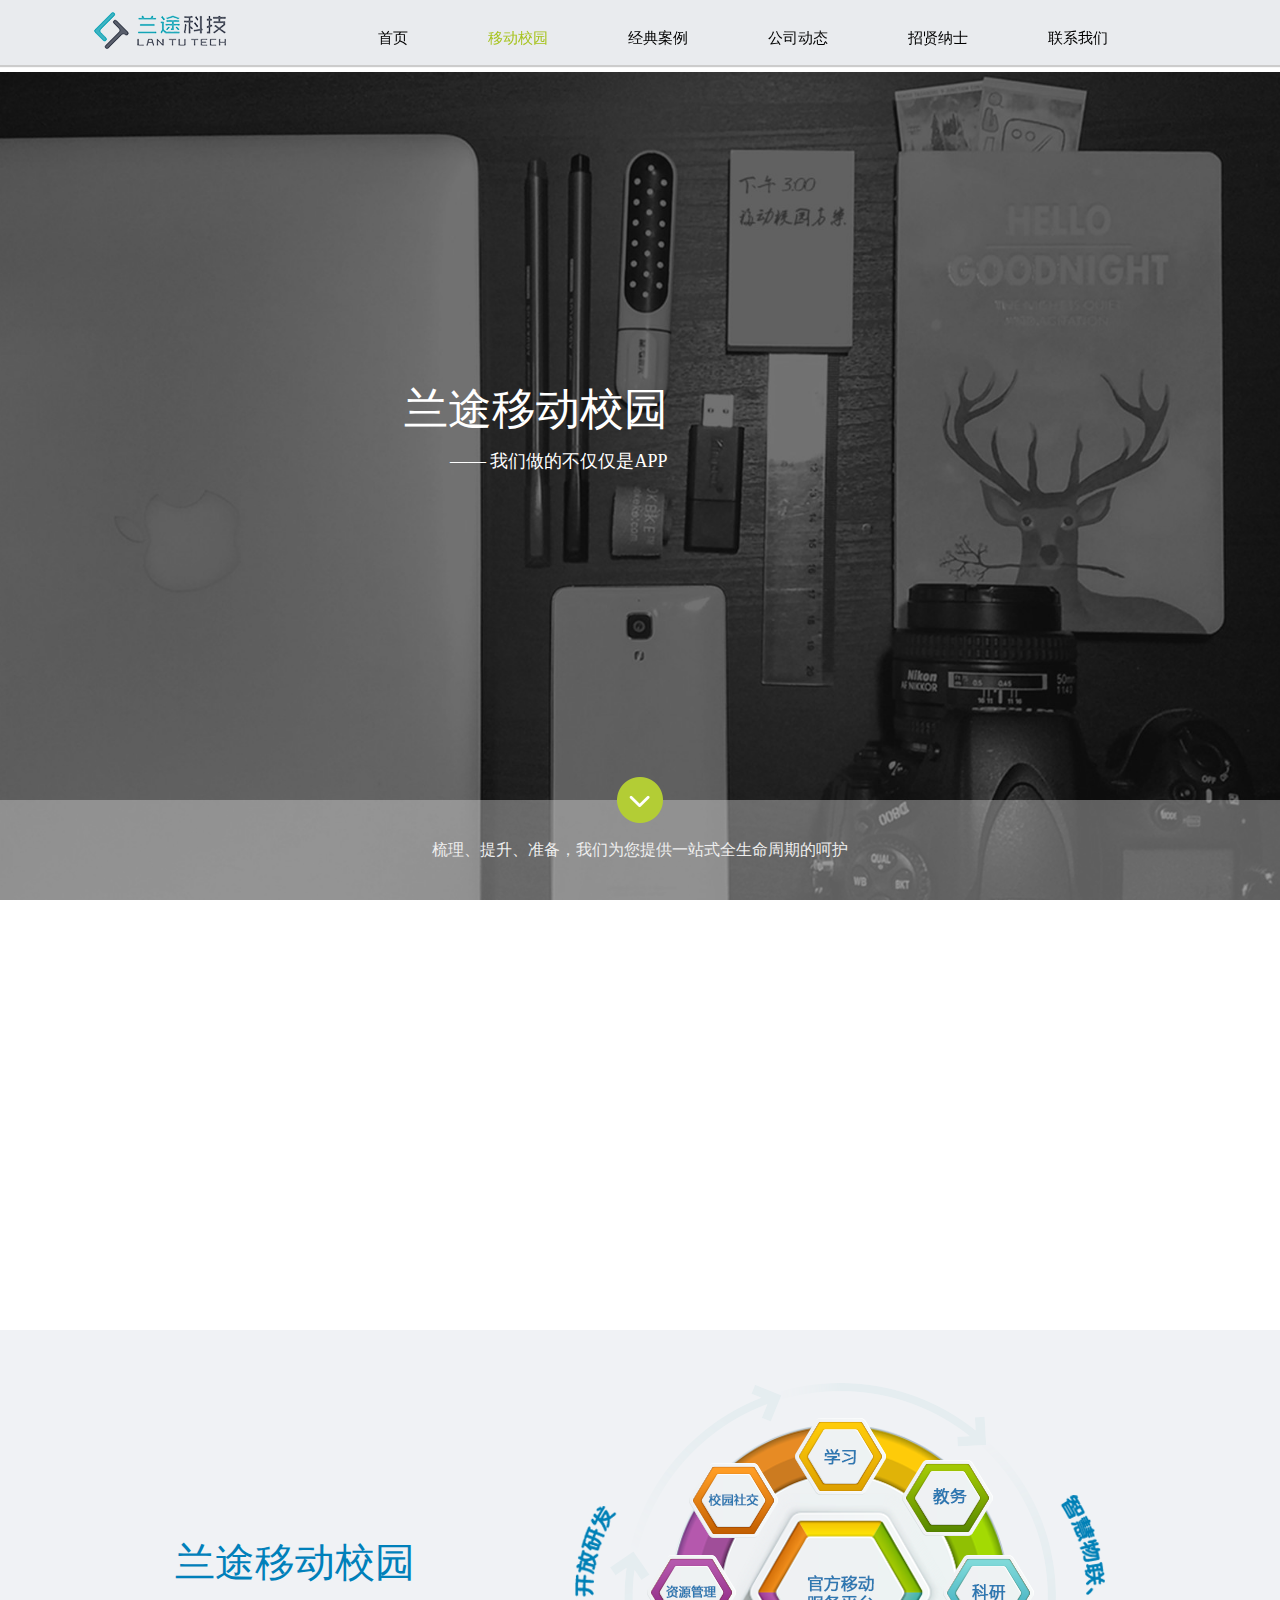
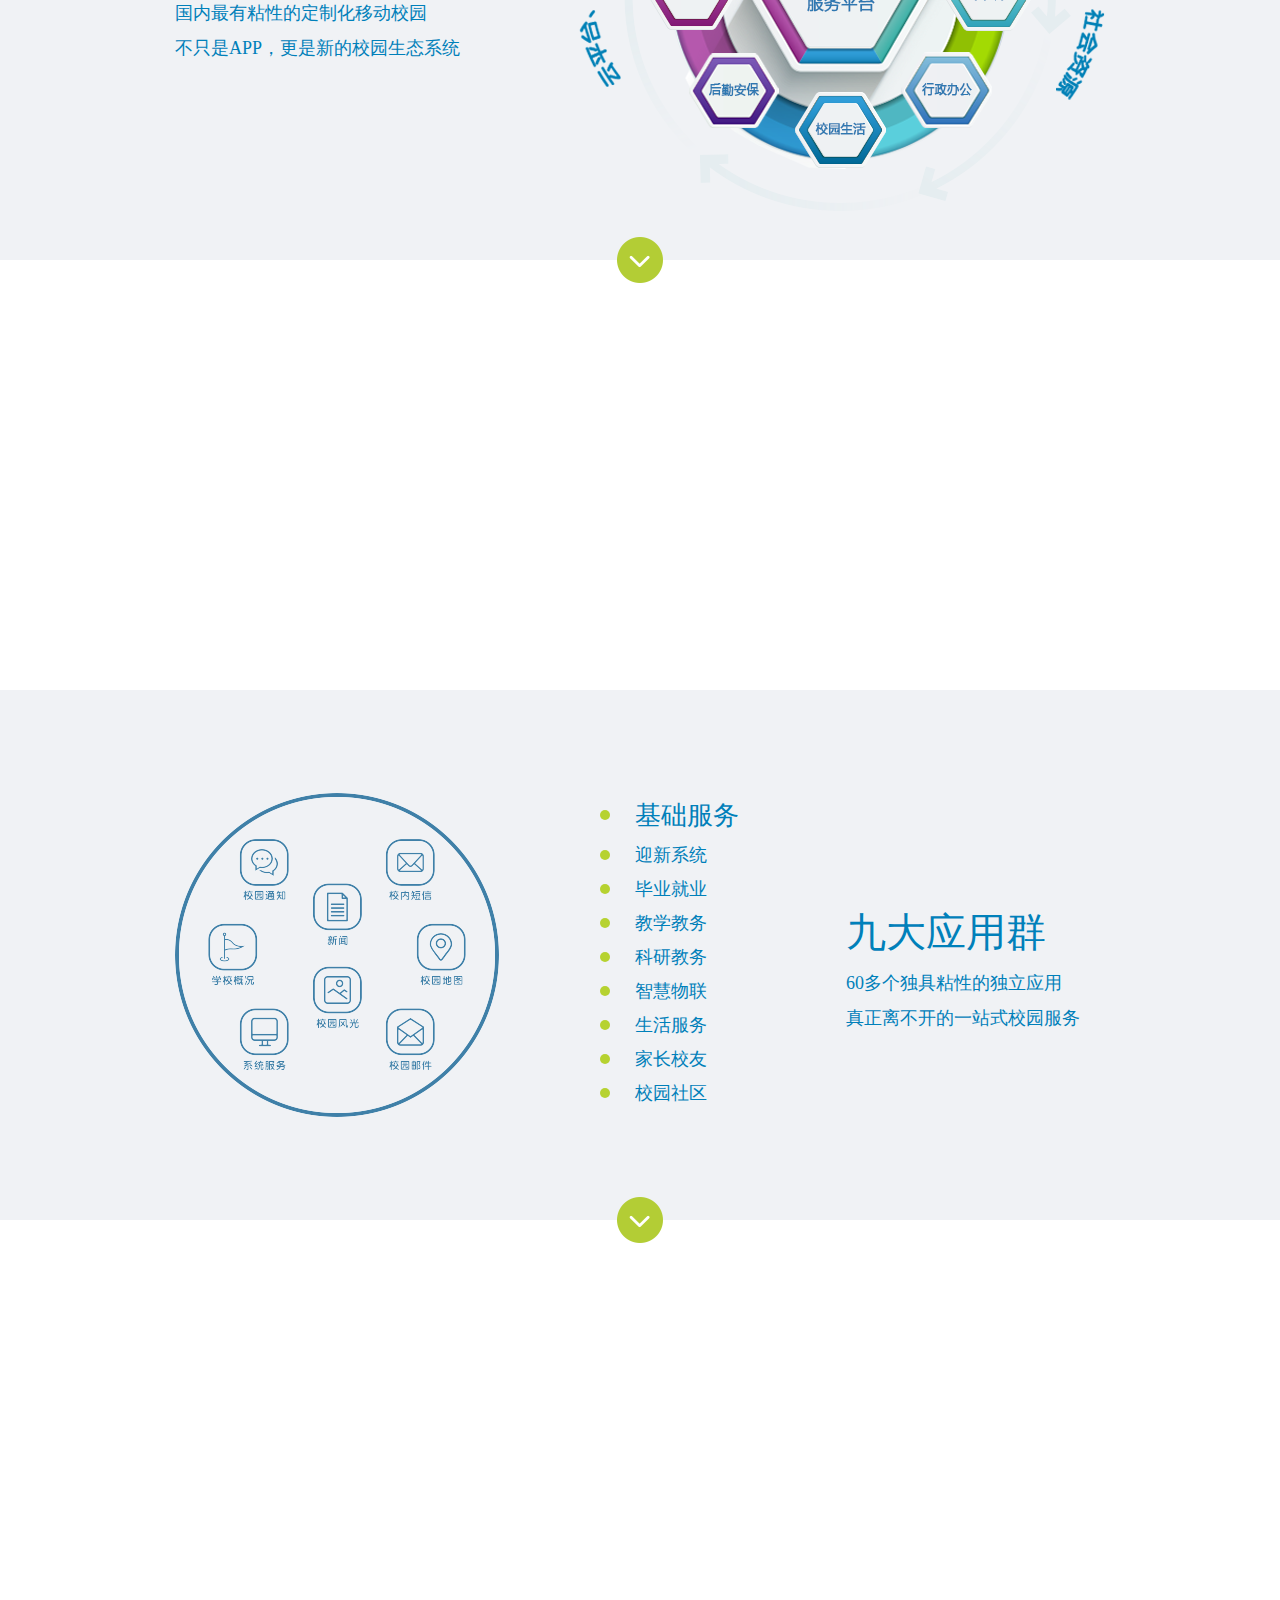
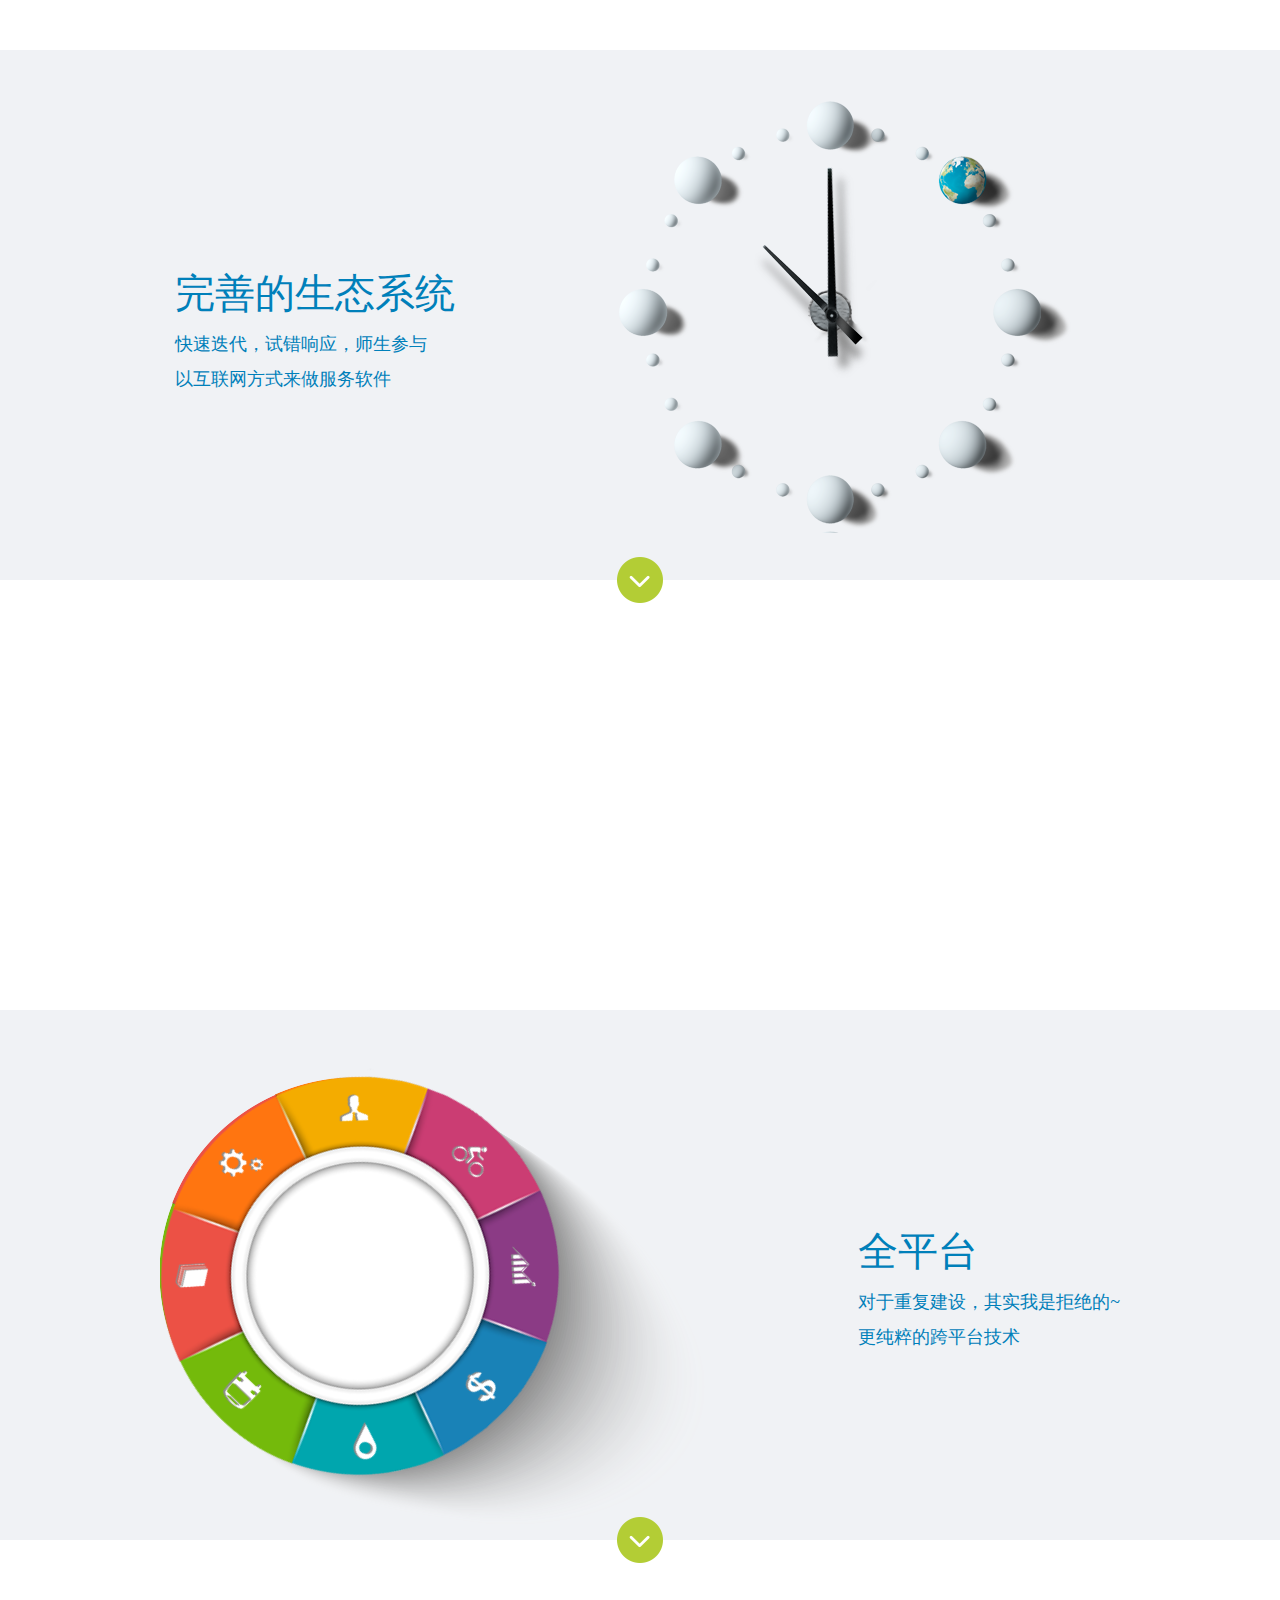
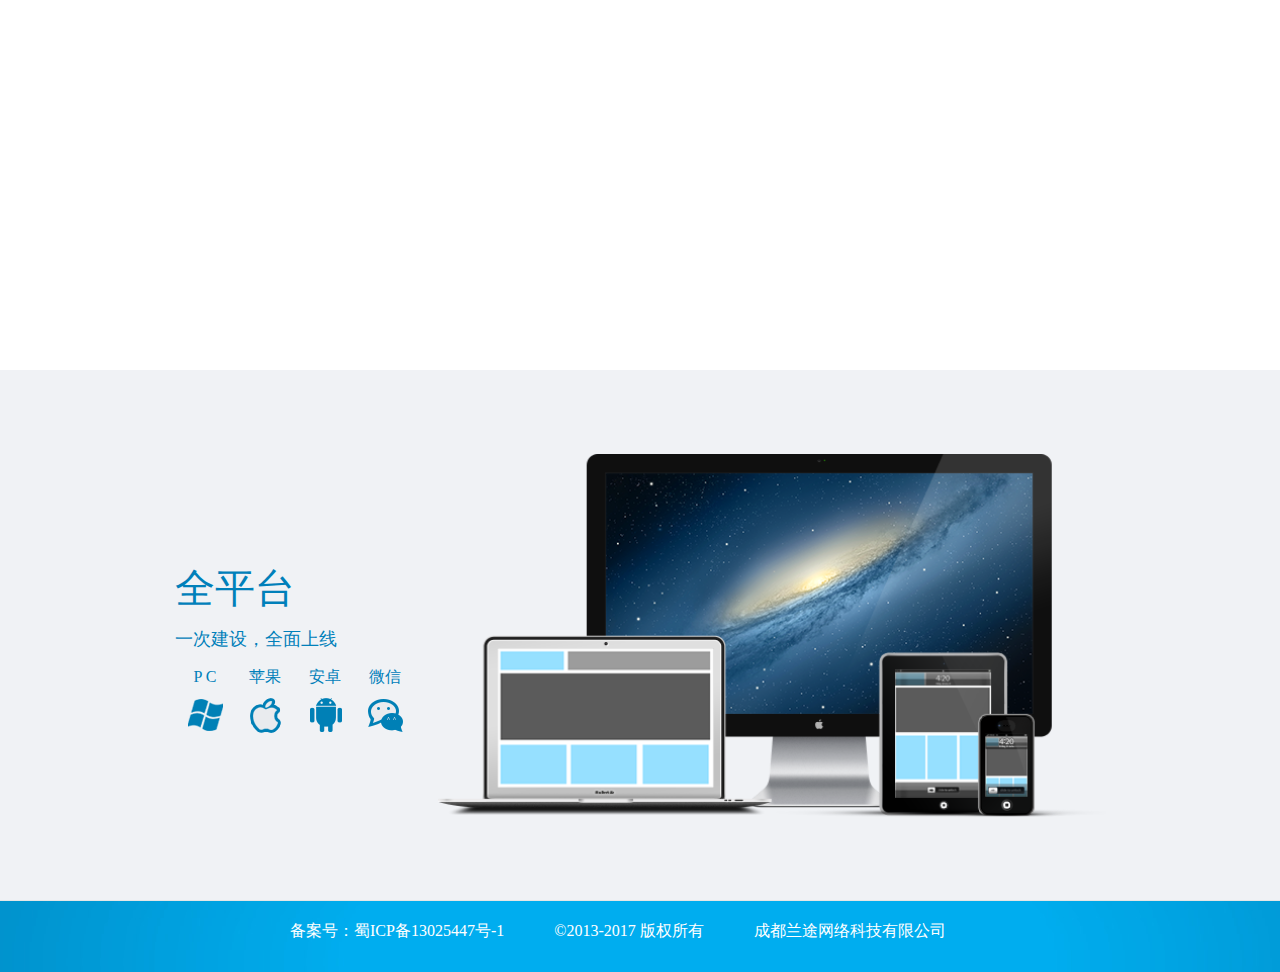
<file: campus.html>
<!doctype html>
<html lang="en">
 <head>
  <meta charset="UTF-8">
  <meta name="Author" content="print">
  <meta name="Keywords" content="标题">
  <meta name="Description" content="描述">
  <meta http-equiv="X-UA-Compatible" content="IE=edge,chrome=1">
  <meta name="viewport" content="width=device-width,initial-scale=1.0, minimum-scale=1.0, maximum-scale=1.0, user-scalable=no,minimal-ui">  <!-- 手机端 -->
  <link rel="stylesheet" href="css/reset.css">  <!-- 样式初始化 -->
  <link rel="stylesheet" href="css/campus.css">
  <link rel="stylesheet" href="css/campusMedia.css">
  <link rel="stylesheet" href="css/header.css"> <!-- 公用头部 -->
  <link rel="stylesheet" href="css/footer.css"> <!-- 公用底部 -->
  <link href="img/index/fav.ico" rel="icon" type="image/x-icon">
  <!--[if lt IE 9]>
        <script src="js/html5shiv.js" defer async="true"></script>
  <![endif]-->
  <!--[if lt IE 10]>
        <div style="position:relative;z-index:99;width:100%;height:50px;background:#ffffe9;color:#1e5494;border-bottom:1px solid #e6e6c6;text-align:center;line-height:50px;font-size:12px;">您使用的浏览器版本过低，浏览的网页可能不会达到最佳效果，建议您升级您的浏览器。</div>
  <![endif]-->
  <title>兰途科技-移动校园</title>
 </head>
 <body>
    <!-- header Start-->
    <header class="top-header">
        <!-- content -->
        <div class="h-content mar-merge">
            <!-- logo -->
            <div class="h-c-logo fl-l">
                <img src="img/logo.png" width="132" height="37" alt="logo" title="兰途科技">
            </div>
            <!-- nav -->
            <nav class="h-c-nav fl-l">
                <div class="nav-list1 clearfix">
                    <div>
                        <a href="index.html">首页</a>
                    </div>
                    <div>
                        <a href="campus.html" class="active">移动校园</a>
                    </div>
                    <div>
                        <a href="case.html">经典案例</a>
                    </div>
                    <div>
                        <a href="">公司动态</a>
                    </div>
                    <div>
                        <a href="">招贤纳士</a>
                    </div>
                    <div>
                        <a href="">联系我们</a>
                    </div>
                </div>
                <div class="nav-list2 clearfix">
                    <div><a href="index.html">首页</a></div>
                    <div><a href="campus.html" class="active">移动校园</a></div>
                    <div><a href="case.html">经典案例</a></div>
                    <div class="more pos-r">
                        <a href="javascript:;">
                            更多
                            <img src="img/nav_icon.png" width="35" height="35" alt="more">
                        </a>
                        <ul class="m-list">
                            <li><a href="">行业新闻</a></li>
                            <li><a href="">招贤纳士</a></li>
                            <li><a href="">联系我们</a></li>
                            <li><a href="">兰途家族</a></li>
                        </ul>
                    </div>
                </div>
            </nav>
        </div>
    </header>
    <!-- header End -->
    <!-- main Start -->
    <div class="main">
        <section class="campus campus01">
            <div class="cam-title">
                <h2>兰途移动校园</h2>
                <p>—— 我们做的不仅仅是APP</p>
            </div>
            <div class="cam-footer">
                <div class="goto"></div>
                <p class="cam-footer-content">梳理、提升、准备，我们为您提供一站式全生命周期的呵护</p>
            </div>
        </section>
        <section class="campus-bg campus-bg01"></section>
        <section class="campus campus02 campus-show">
            <div class="cam-title">
                <h2 class="font">兰途移动校园</h2>
                <p class="font">国内最有粘性的定制化移动校园</p>
                <p class="font">不只是APP，更是新的校园生态系统</p>
            </div>
            <div class="cam-show">
                <img src="img/campus/campus02-out.png" width="461" height="428">
            </div>
            <div class="goto"></div>
        </section>
        <section class="campus-bg campus-bg02"></section>
        <section class="campus campus03 campus-show">
            <div class="cam-show"></div>
            <ul class="cam-list">
                <li class="item item1 activity">
                    <span></span>
                    基础服务
                </li>
                <li class="item item2">
                    <span></span>
                    迎新系统
                </li>
                <li class="item item3">
                    <span></span>
                    毕业就业
                </li>
                <li class="item item4">
                    <span></span>
                    教学教务
                </li>
                <li class="item item5">
                    <span></span>
                    科研教务
                </li>
                <li class="item item6">
                    <span></span>
                    智慧物联
                </li>
                <li class="item item7">
                    <span></span>
                    生活服务
                </li>
                <li class="item item8">
                    <span></span>
                    家长校友
                </li>
                <li class="item item9">
                    <span></span>
                    校园社区
                </li>
            </ul>
            <div class="cam-title">
                <h2 class="font">九大应用群</h2>
                <p class="font">60多个独具粘性的独立应用</p>
                <p class="font">真正离不开的一站式校园服务</p>
            </div>
            <div class="goto"></div>
        </section>
        <section class="campus-bg campus-bg03"></section>
        <section class="campus campus04 campus-show">
            <div class="cam-title">
                <h2 class="font">完善的生态系统</h2>
                <p class="font">快速迭代，试错响应，师生参与</p>
                <p class="font">以互联网方式来做服务软件</p>
            </div>
            <div class="cam-show">
                <img src="img/campus/campus04-pointer.png" width="157" height="163">
            </div>
            <div class="goto"></div>
        </section>
        <section class="campus-bg campus-bg04"></section>
        <section class="campus campus05 campus-show">
            <div class="cam-title">
                <h2 class="font">全平台</h2>
                <p class="font">对于重复建设，其实我是拒绝的~</p>
                <p class="font">更纯粹的跨平台技术</p>
            </div>
            <div class="cam-show">
                <img src="img/campus/campus05-disc.png" width="400" height="397" class="rotate-show">
                <img src="img/campus/campus05-discBg.png" width="555" height="452" class="bg">
            </div>
            <div class="goto"></div>
        </section>
        <section class="campus-bg campus-bg05"></section>
        <section class="campus campus06 campus-show">
            <div class="cam-title">
                <h2 class="font">全平台</h2>
                <p class="font">一次建设，全面上线</p>
                <div class="row-group">
                    <div class="row">
                        <div class="cell">P C</div>
                        <div class="cell">苹果</div>
                        <div class="cell">安卓</div>
                        <div class="cell">微信</div>
                    </div>
                    <div class="row">
                        <div class="cell"><img src="img/campus/campus06-win.png" width="35" height="35"></div>
                        <div class="cell"><img src="img/campus/campus06-ios.png" width="35" height="35"></div>
                        <div class="cell"><img src="img/campus/campus06-an.png" width="35" height="35"></div>
                        <div class="cell"><img src="img/campus/campus06-we.png" width="35" height="35"></div>
                    </div>
                </div>
            </div>
            <div class="cam-show"></div>
        </section>
    </div>
    <!-- main End -->
    <!-- footer Start -->
    <footer class="bottom-footer">
        <div class="foot-content clearfix">
            <p class="marRight">备案号：蜀ICP备13025447号-1</p>
            <p class="marRight">©2013-2017 版权所有</p>
            <p>成都兰途网络科技有限公司</p>
        </div>
    </footer>
    <!-- footer End -->
    <script src="js/require.2.3.4.min.js" data-main="js/campus" defer async="true" type="text/javascript"></script>
 </body>
</html>
</file>
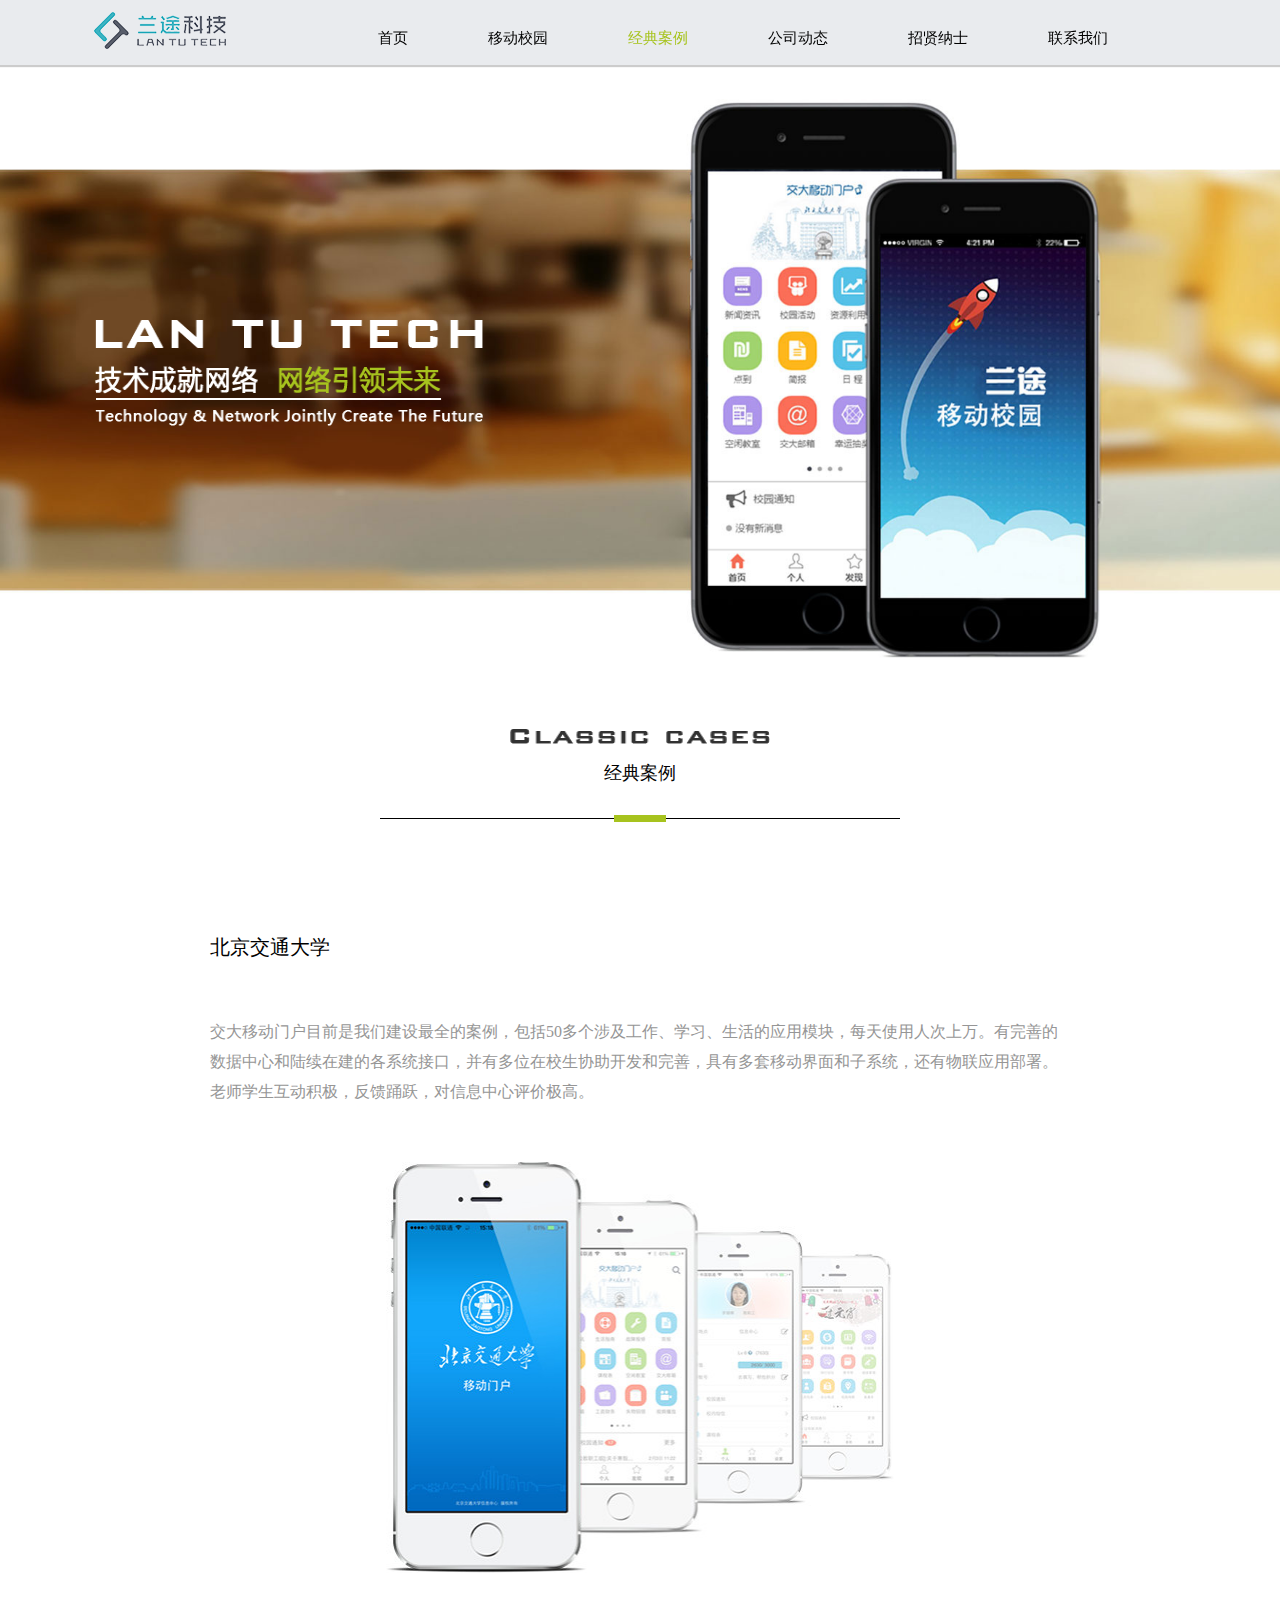
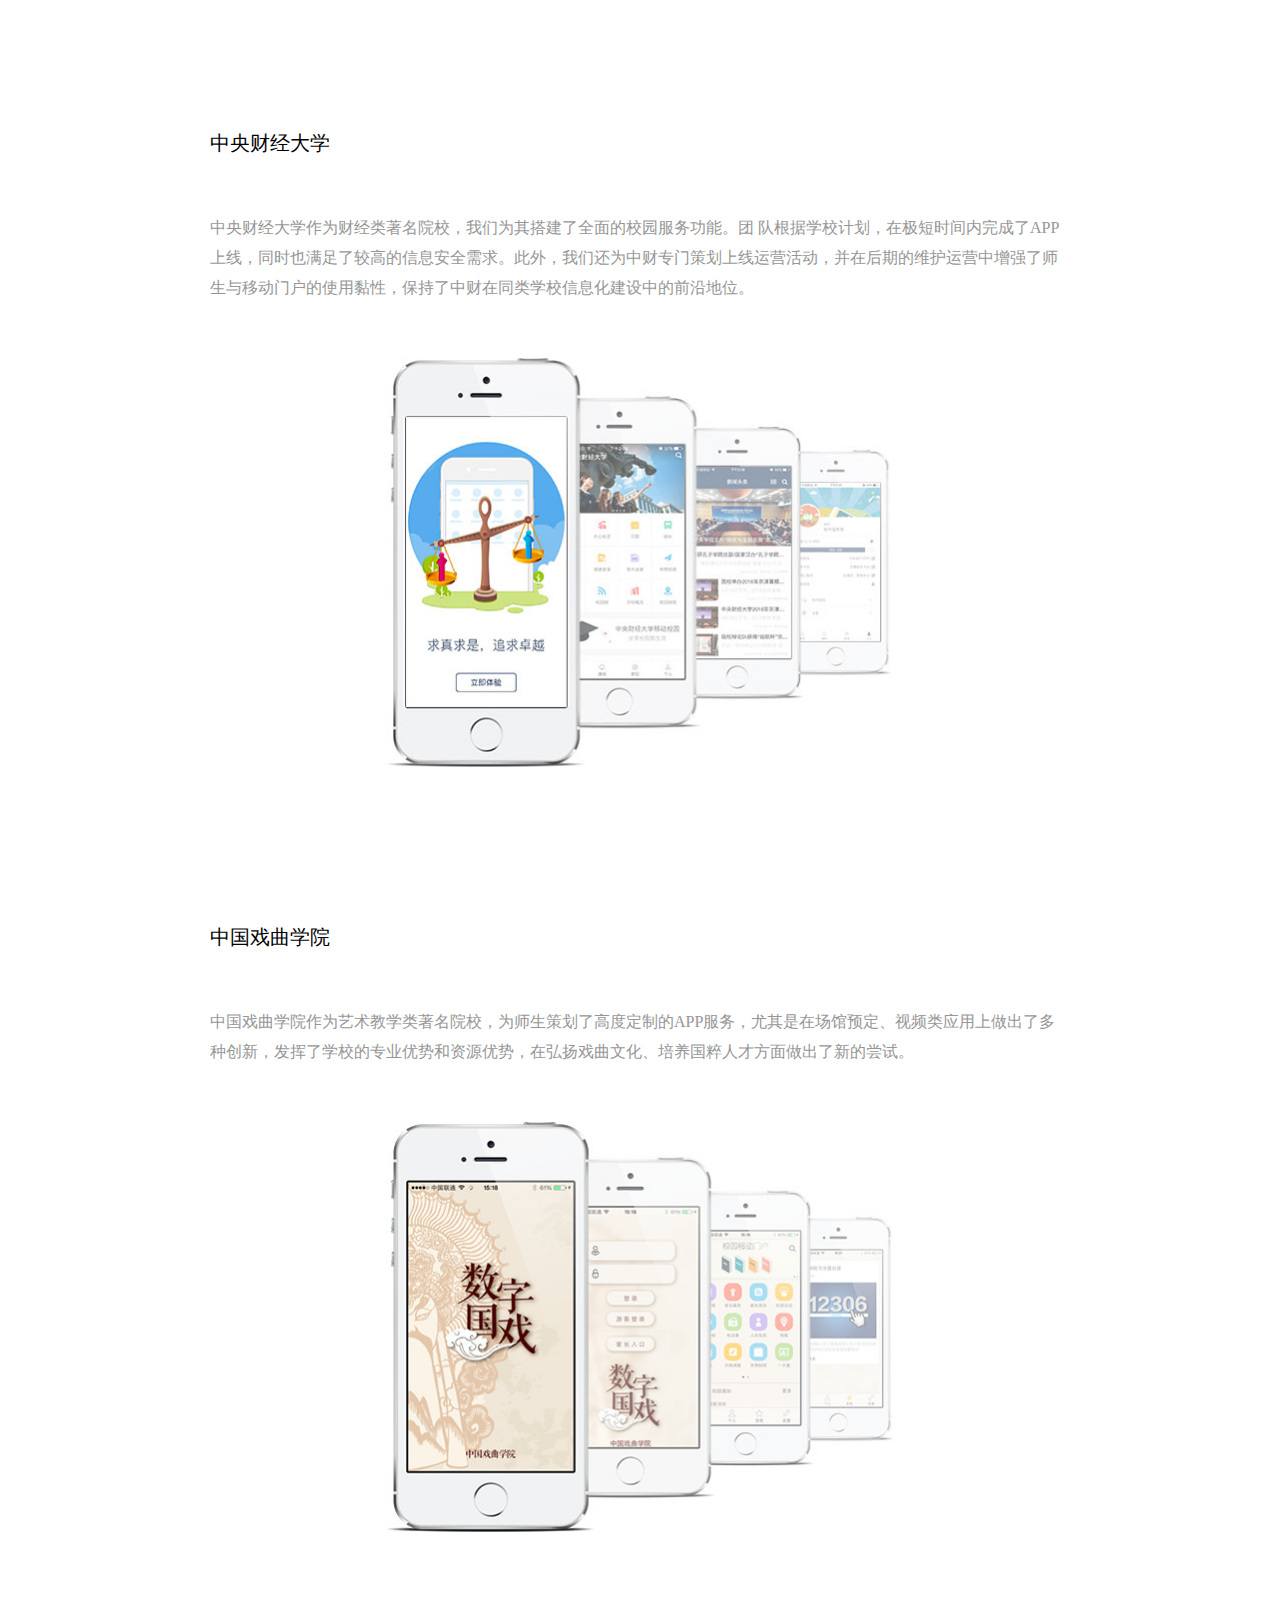
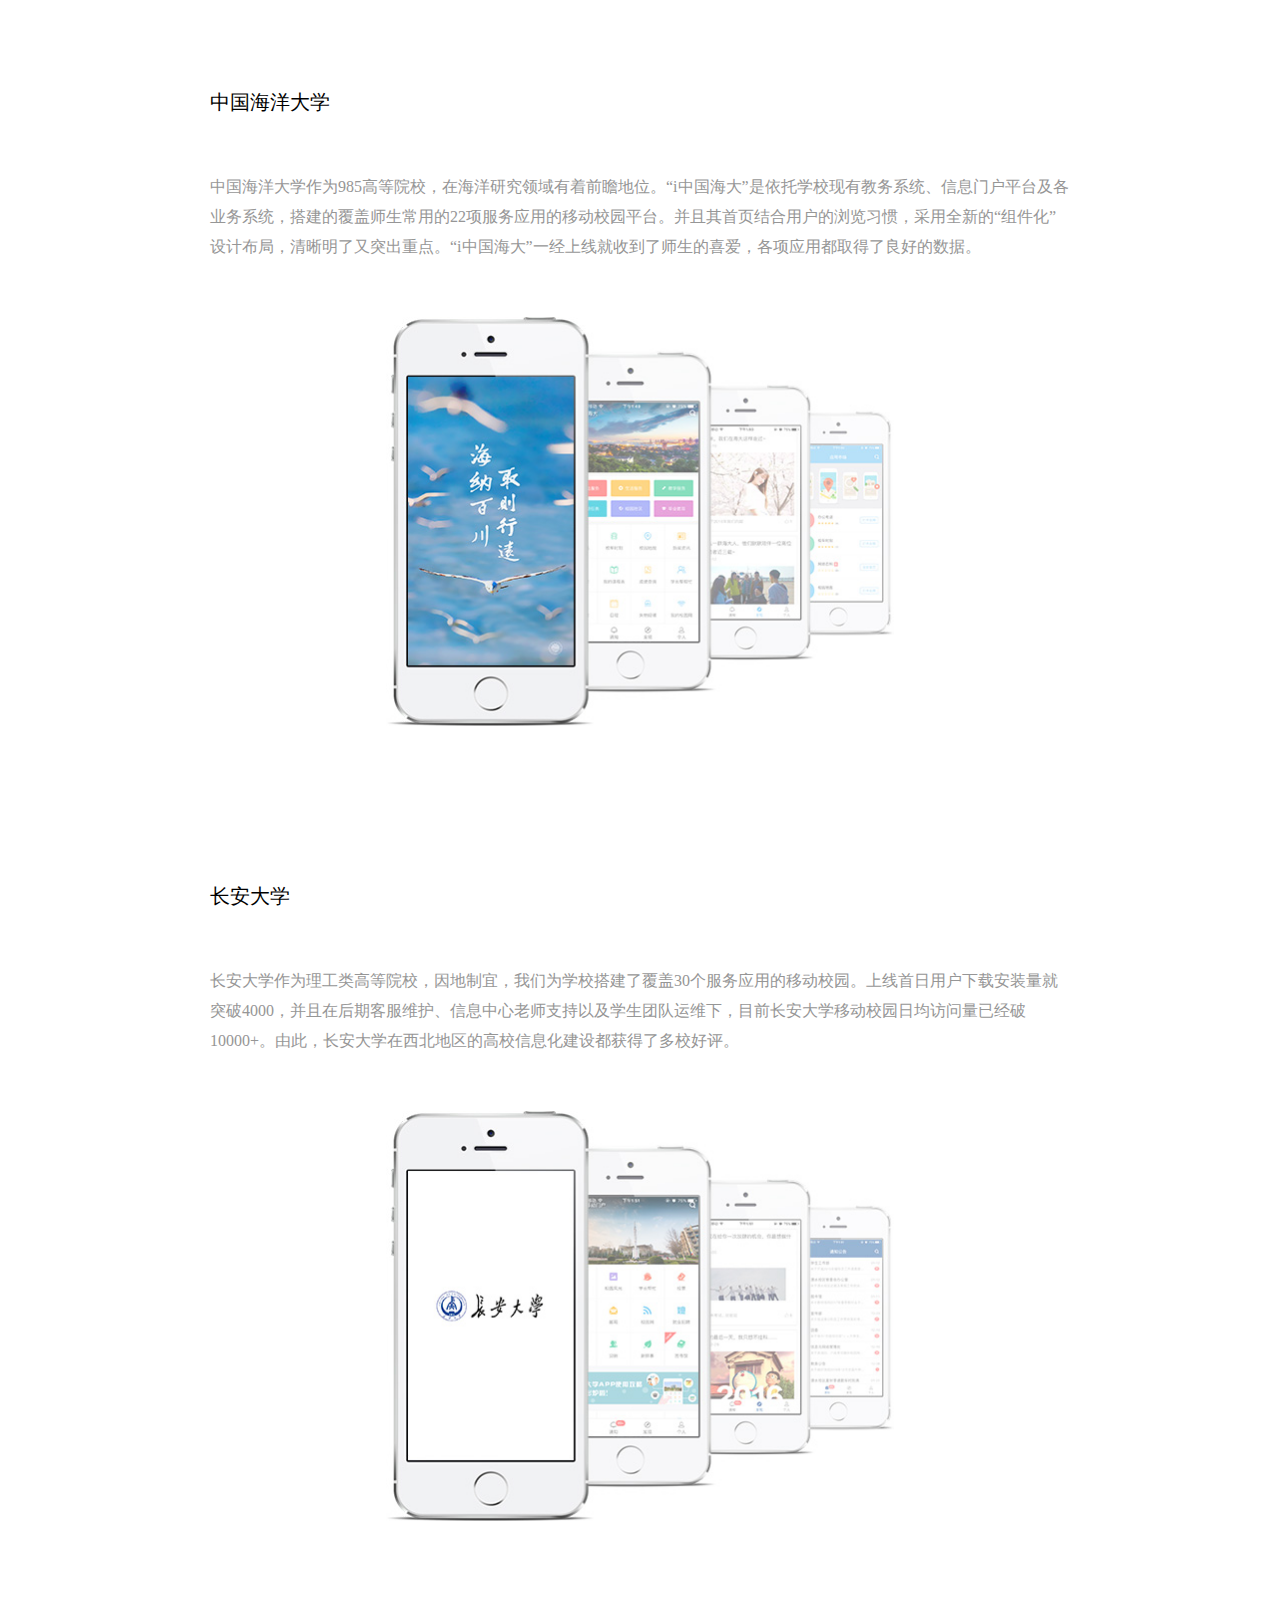
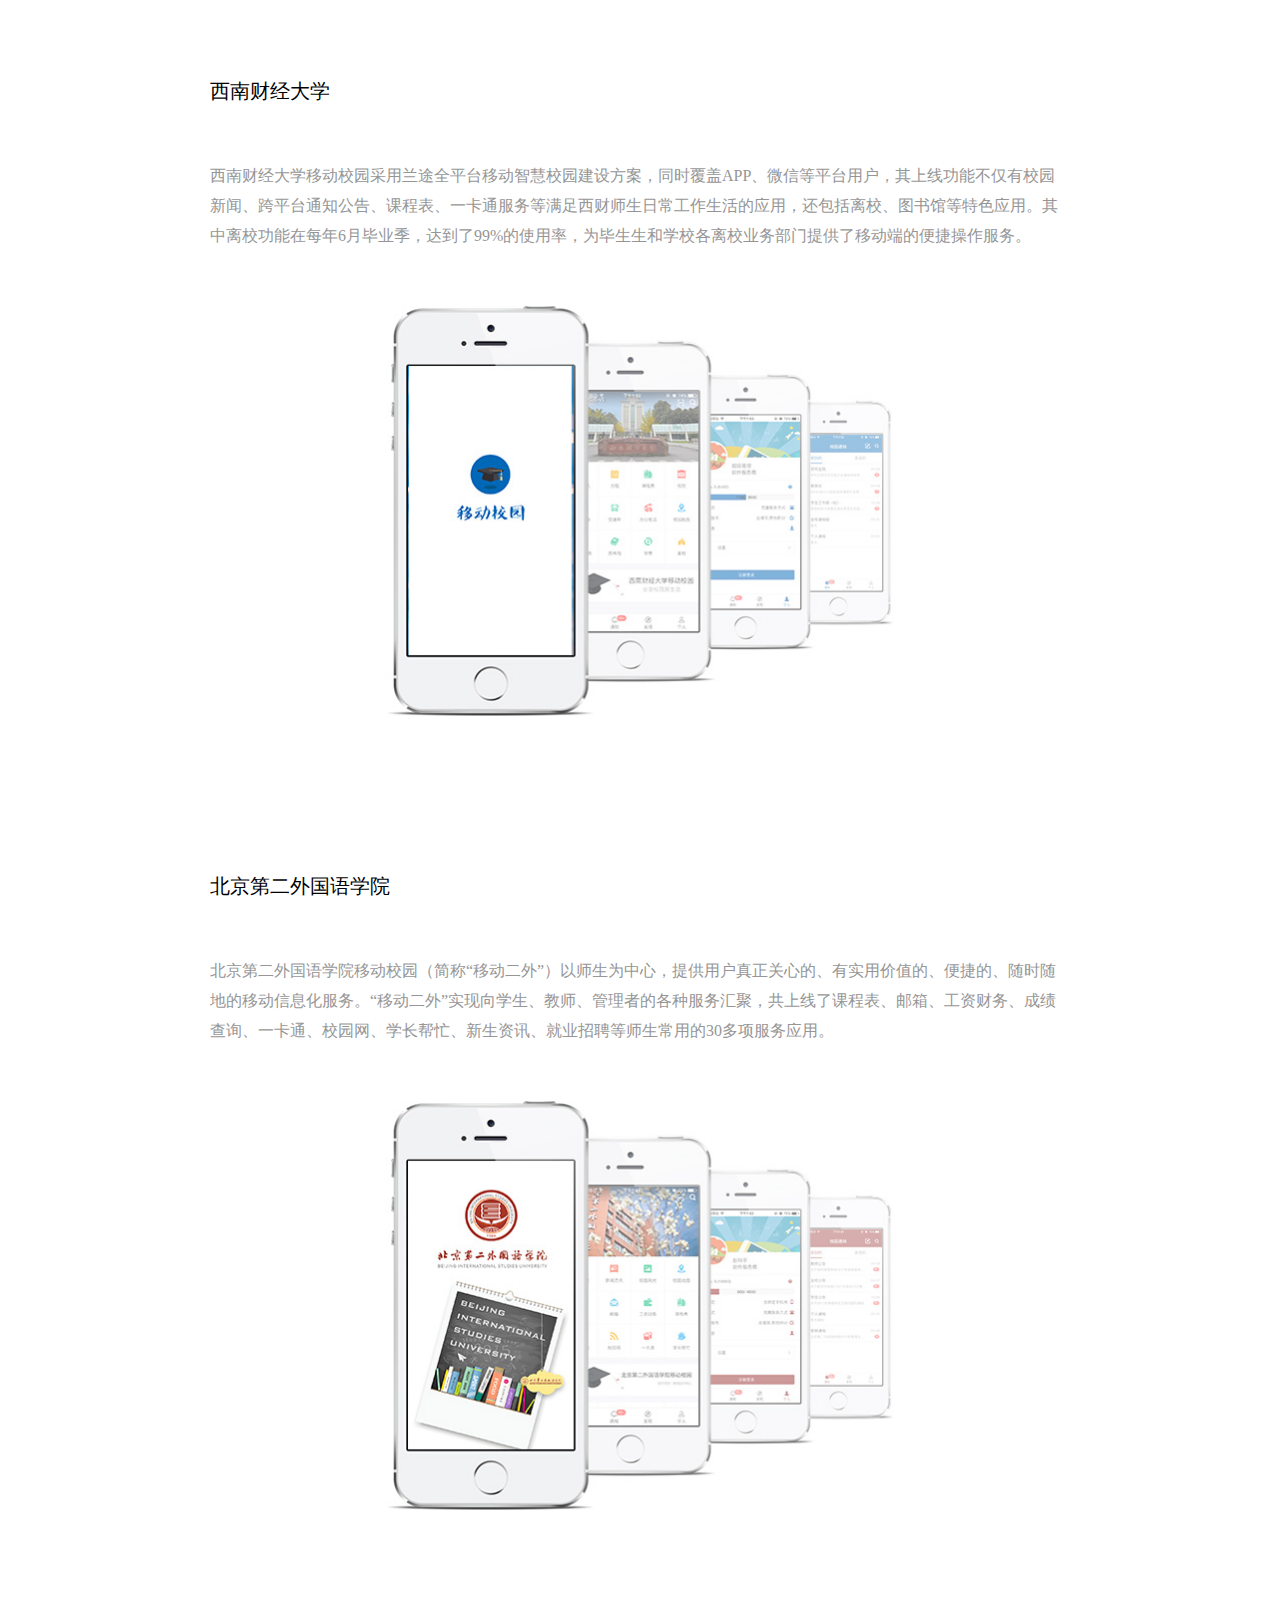
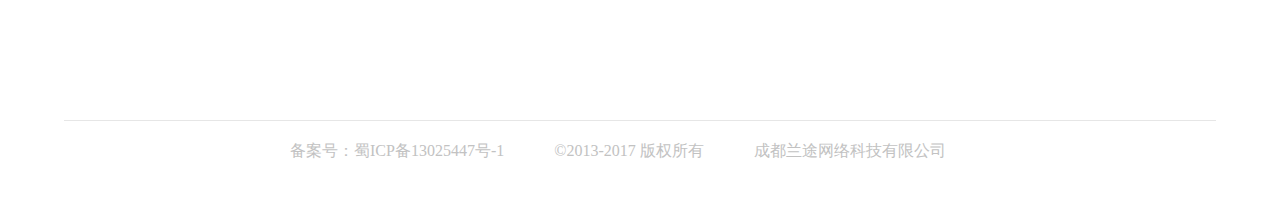
<file: case.html>
<!doctype html>
<html lang="en">
 <head>
  <meta charset="UTF-8">
  <meta name="Author" content="print">
  <meta name="Keywords" content="标题">
  <meta name="Description" content="描述">
  <meta http-equiv="X-UA-Compatible" content="IE=edge,chrome=1">
  <meta name="viewport" content="width=device-width,initial-scale=1.0, minimum-scale=1.0, maximum-scale=1.0, user-scalable=no,minimal-ui">  <!-- 手机端 -->
  <link rel="stylesheet" href="css/reset.css">  <!-- 样式初始化 -->
  <link rel="stylesheet" href="css/header.css"> <!-- 公用头部 -->
  <link rel="stylesheet" href="css/footer.css"> <!-- 公用底部 -->
  <link rel="stylesheet" href="css/case.css">   <!-- 当前页面样式 -->
  <link rel="stylesheet" href="css/caseMedia.css">  <!-- 多媒体查询样式 -->
  <link href="img/index/fav.ico" rel="icon" type="image/x-icon">
  <!--[if lt IE 9]>
     <script src="js/html5shiv.js" defer async="true"></script>
  <![endif]-->
  <!--[if lt IE 10]>
         <div style="position:relative;z-index:99;width:100%;height:50px;background:#ffffe9;color:#1e5494;border-bottom:1px solid #e6e6c6;text-align:center;line-height:50px;font-size:12px;">您使用的浏览器版本过低，浏览的网页可能不会达到最佳效果，建议您升级您的浏览器。</div>
  <![endif]-->
  <title>兰途科技-经典案例</title>
 </head>
 <body>
    <!-- header Start-->
    <header class="top-header">
        <!-- content -->
        <div class="h-content mar-merge">
            <!-- logo -->
            <div class="h-c-logo fl-l">
                <img src="img/logo.png" width="132" height="37" alt="logo" title="兰途科技">
            </div>
            <!-- nav -->
            <nav class="h-c-nav fl-l">
                <div class="nav-list1 clearfix">
                    <div>
                        <a href="index.html">首页</a>
                    </div>
                    <div>
                        <a href="campus.html">移动校园</a>
                    </div>
                    <div>
                        <a href="case.html" class="active">经典案例</a>
                    </div>
                    <div>
                        <a href="">公司动态</a>
                    </div>
                    <div>
                        <a href="">招贤纳士</a>
                    </div>
                    <div>
                        <a href="">联系我们</a>
                    </div>
                </div>
                <div class="nav-list2 clearfix">
                    <div><a href="index.html">首页</a></div>
                    <div><a href="campus.html">移动校园</a></div>
                    <div><a href="case.html" class="active">经典案例</a></div>
                    <div class="more pos-r">
                        <a href="javascript:;">
                            更多
                            <img src="img/nav_icon.png" width="35" height="35" alt="more">
                        </a>
                        <ul class="m-list">
                            <li><a href="">行业新闻</a></li>
                            <li><a href="">招贤纳士</a></li>
                            <li><a href="">联系我们</a></li>
                            <li><a href="">兰途家族</a></li>
                        </ul>
                    </div>
                </div>
            </nav>
        </div>
    </header>
    <!-- header End -->
    <!-- main Start -->
    <div class="main">
        <!-- main-Banner -->
        <div class="main-banner">
            <div class="pic-wrap">
                <img src="img/case/pic-font1.png" width="409" height="28" class="pic-font1">
                <img src="img/case/pic-font2.png" width="365" height="34" class="pic-font2">
                <img src="img/case/pic-font3.png" width="408" height="17" class="pic-font3">
            </div>
        </div>
        <!-- main-Banner -->
        <div class="main-content">
            <div class="public-title">
                <img src="img/index/case-title-pic.png" width="235" height="15">
                <p>经典案例</p>
            </div>
            <ul class="column-list">
                <li class="column column1">
                    <h2 class="column-title">北京交通大学</h2>
                    <p class="column-ins">交大移动门户目前是我们建设最全的案例，包括50多个涉及工作、学习、生活的应用模块，每天使用人次上万。有完善的数据中心和陆续在建的各系统接口，并有多位在校生协助开发和完善，具有多套移动界面和子系统，还有物联应用部署。老师学生互动积极，反馈踊跃，对信息中心评价极高。</p>
                    <img src="img/case/column1.jpg" width="507" class="pic">
                </li>
                <li class="column column2">
                    <h2 class="column-title">中央财经大学</h2>
                    <p class="column-ins">中央财经大学作为财经类著名院校，我们为其搭建了全面的校园服务功能。团 队根据学校计划，在极短时间内完成了APP上线，同时也满足了较高的信息安全需求。此外，我们还为中财专门策划上线运营活动，并在后期的维护运营中增强了师生与移动门户的使用黏性，保持了中财在同类学校信息化建设中的前沿地位。</p>
                    <img src="img/case/column2.jpg" width="509" class="pic">
                </li>
                <li class="column column3">
                    <h2 class="column-title">中国戏曲学院</h2>
                    <p class="column-ins">中国戏曲学院作为艺术教学类著名院校，为师生策划了高度定制的APP服务，尤其是在场馆预定、视频类应用上做出了多种创新，发挥了学校的专业优势和资源优势，在弘扬戏曲文化、培养国粹人才方面做出了新的尝试。</p>
                    <img src="img/case/column3.jpg" width="509" class="pic">
                </li>
                <li class="column column4">
                    <h2 class="column-title">中国海洋大学</h2>
                    <p class="column-ins">中国海洋大学作为985高等院校，在海洋研究领域有着前瞻地位。“i中国海大”是依托学校现有教务系统、信息门户平台及各业务系统，搭建的覆盖师生常用的22项服务应用的移动校园平台。并且其首页结合用户的浏览习惯，采用全新的“组件化”设计布局，清晰明了又突出重点。“i中国海大”一经上线就收到了师生的喜爱，各项应用都取得了良好的数据。</p>
                    <img src="img/case/column4.jpg" width="509" class="pic">
                </li>
                <li class="column column5">
                    <h2 class="column-title">长安大学</h2>
                    <p class="column-ins">长安大学作为理工类高等院校，因地制宜，我们为学校搭建了覆盖30个服务应用的移动校园。上线首日用户下载安装量就突破4000，并且在后期客服维护、信息中心老师支持以及学生团队运维下，目前长安大学移动校园日均访问量已经破10000+。由此，长安大学在西北地区的高校信息化建设都获得了多校好评。</p>
                    <img src="img/case/column5.jpg" width="509" class="pic">
                </li>
                <li class="column column6">
                    <h2 class="column-title">西南财经大学</h2>
                    <p class="column-ins">西南财经大学移动校园采用兰途全平台移动智慧校园建设方案，同时覆盖APP、微信等平台用户，其上线功能不仅有校园新闻、跨平台通知公告、课程表、一卡通服务等满足西财师生日常工作生活的应用，还包括离校、图书馆等特色应用。其中离校功能在每年6月毕业季，达到了99%的使用率，为毕生生和学校各离校业务部门提供了移动端的便捷操作服务。</p>
                    <img src="img/case/column6.jpg" width="509" class="pic">
                </li>
                <li class="column column7">
                    <h2 class="column-title">北京第二外国语学院</h2>
                    <p class="column-ins">北京第二外国语学院移动校园（简称“移动二外”）以师生为中心，提供用户真正关心的、有实用价值的、便捷的、随时随地的移动信息化服务。“移动二外”实现向学生、教师、管理者的各种服务汇聚，共上线了课程表、邮箱、工资财务、成绩查询、一卡通、校园网、学长帮忙、新生资讯、就业招聘等师生常用的30多项服务应用。</p>
                    <img src="img/case/column7.jpg" width="509" class="pic">
                </li>
            </ul>
        </div>
    </div>
    <!-- main End -->
    <!-- footer Start -->
    <footer class="bottom-footer">
        <div class="foot-content clearfix">
            <p class="marRight">备案号：蜀ICP备13025447号-1</p>
            <p class="marRight">©2013-2017 版权所有</p>
            <p>成都兰途网络科技有限公司</p>
        </div>
    </footer>
    <!-- footer End -->
    <script src="js/require.2.3.4.min.js" data-main="js/case" defer async="true" type="text/javascript"></script>
 </body>
</html>
</file>
<file: css/campus.css>
@charset 'utf-8';

/*=========================
         Main Start
=========================*/
.main{
    margin-top:107px;
    min-width:341px;
}
.main .campus{
    position:relative;
    width:100%;
}
.main .campus .goto{
    display:none;
    position:absolute;
    bottom:-23px;
    left:50%;
    width:46px;
    height:46px;
    margin-left:-23px;
    background-image:url('../img/campus/a_d.png');
    cursor:pointer;
}
.main .campus-bg{
    width:100%;
    height:430px;
    background:no-repeat center/cover fixed;
}
.main .campus-show{
    height:530px;
    background-color:#f0f2f5;
}
.main .campus .cam-title{
    position:absolute;
    color:#0080ba;
}
.main .campus .cam-title h2{
    font-size:40px;
}
.main .campus .cam-title p{
    font-size:18px;
}
.main .campus .cam-title .font{
    margin:11px 0;
}
    /*========= campus01 =========*/
.main .campus01{
    background:url('../img/campus/bg1.jpg') no-repeat center/cover;
}
.main .campus01 .cam-title{
    position:absolute;
    top:37.2%;
    left:29.65%;
    width:288px;
    color:#fff;
    text-align:right;
    font-size:20px;
}
.main .campus01 .cam-title h2{
    margin-bottom:10px;
    font-size:2.2em;
}
.main .campus01 .cam-title p{
    font-size:0.9em;
}
.main .campus01 .cam-footer{
    position:absolute;
    left:0;
    bottom:0;
    width:100%;
    height:100px;
    background-color:rgba(220,220,220,.4);
}
.main .campus01 .cam-footer .cam-footer-content{
    color:#eee;
    text-align:center;
    line-height:100px;
}
    /*========= campus02 =========*/
.main .campus02 .cam-title{
    top:194px;
    left:175px;
}
.main .campus02 .cam-show{
    position:absolute;
    top:88px;
    right:175px;
    width:530px;
    height:351px;
    background:url('../img/campus/campus02-show.png') no-repeat center/cover;
}
.main .campus02 .cam-show img{
    width:86.982%;
    height:121.94%;
    margin:-35px auto;
    -webkit-animation:Camp-rotate 8s linear infinite;
    -moz-animation:Camp-rotate 8s linear infinite;
    -o-animation:Camp-rotate 8s linear infinite;
}
/*========= campus03 =========*/
.main .campus03 .cam-show{
    position:absolute;
    top:103px;
    left:175px;
    width:324px;
    height:324px;
    background:url('../img/campus/campus03-show.png') no-repeat 0 0;
}
.main .campus03 .cam-list{
    position:absolute;
    top:0;
    bottom:0;
    left:600px;
    width:150px;
    height:325px;
    margin:auto 0;
    color:#0080BA;
    font-size:18px;
}
.main .campus03 .cam-list .item{
    float:left;
    position:relative;
    margin:5px auto;
    text-indent:35px;
    cursor:pointer;
    -webkit-transition:font-size .2s linear;
}
.main .campus03 .cam-list .item span{
    position:absolute;
    top:0;
    bottom:0;
    left:0;
    width:10px;
    height:10px;
    margin:auto 0;
    background-color:#B6D230;
    -webkit-border-radius:50%;
    -moz-border-radius:50%;
    border-radius:50%;
}
.main .campus03 .cam-list .item.activity{
    font-size:26px;
}
.main .campus03 .cam-title{
    top:204px;
    right:200px;
}
/*========= campus04 =========*/
.main .campus04 .cam-title{
    top:205px;
    left:175px;
}
.main .campus04 .cam-show{
    position:absolute;
    top:49px;
    right:175px;
    width:530px;
    height:434px;
    background-image:url('../img/campus/campus04-clock.png');
}
.main .campus04 .cam-show img{
    position:absolute;
    top:25%;
    left:41%;
    -webkit-transform:rotate(-46deg);
    -moz-transform:rotate(-46deg);
    -o-transform:rotate(-46deg);
    transform:rotate(-46deg);
    -webkit-transform-origin:25.5% 66%;
    -moz-transform-origin:25.5% 66%;
    -o-transform-origin:25.5% 66%;
    transform-origin:25.5% 66%;
    -webkit-animation:clock-rotate 60s linear infinite;
    -moz-animation:clock-rotate 60s linear infinite;
    -o-animation:clock-rotate 60s linear infinite;
    animation:clock-rotate 60s linear infinite;
}
/*========= campus05 =========*/
.main .campus05 .cam-title{
    top:203px;
    right:160px;
}
.main .campus05 .cam-show{
    position:absolute;
    top:67px;
    left:160px;
}
.main .campus05 .cam-show .rotate-show{
    position:absolute;
    top:0;
    left:0;
    width:72.08%;
    height:87.832%;
    -webkit-transform:rotate(-46deg);
    -moz-transform:rotate(-46deg);
    -o-transform:rotate(-46deg);
    transform:rotate(-46deg);
    -webkit-animation:clock-rotate 20s linear infinite;
    -moz-animation:clock-rotate 20s linear infinite;
    -o-animation:clock-rotate 20s linear infinite;
    animation:clock-rotate 20s linear infinite;
}
/*========= campus06 =========*/
.main .campus06 .cam-title{
    top:180px;
    left:175px;
}
.main .campus06 .cam-title .row-group{
    display:block;
    width:245px;
    margin:auto;
}
.main .campus06 .cam-title .row-group .row{
    display:table-row;
}
.main .campus06 .cam-title .row-group .cell{
    text-align:center;
    display:table-cell;
    padding:5px 12.5px;
}
.main .campus06 .cam-show{
    position:absolute;
    top:84px;
    right:174px;
    width:668px;
    height:364px;
    background:url('../img/campus/campus06-show.png') no-repeat 0/cover;
}

/*====== goto(public) ======*/
.main .campus01 .cam-footer .goto{
    top:-23px;
}
/*====== bg(public) ======*/
.main .campus05 .cam-show .bg{
    width:100%;
    height:100%;
}
/*========= campus-bg01 =========*/
.main .campus-bg01{
    background-image:url('../img/campus/bg2.jpg');
}
/*========= campus-bg02 =========*/
.main .campus-bg02{
    background-image:url('../img/campus/bg3.jpg');
}
/*========= campus-bg03 =========*/
.main .campus-bg03{
    background-image:url('../img/campus/bg4.jpg');
}
/*========= campus-bg04 =========*/
.main .campus-bg04{
    background-image:url('../img/campus/bg5.jpg');
}
/*========= campus-bg05 =========*/
.main .campus-bg05{
    background-image:url('../img/campus/bg6.jpg');
}
/*=========================
         Main End
=========================*/


/*=========================
         Footer Start
=========================*/
body .bottom-footer{
    width:100%;
    margin:0;
    padding-bottom:30px;
    background:url('../img/campus/footer-bg.jpg') no-repeat center center;
}
body .bottom-footer .foot-content p{
    color:#fff;
}
/*=========================
         Footer End
=========================*/


/*=========================
        Animation
=========================*/
    /*=== campus2 旋转 ===*/
@-webkit-keyframes Camp-rotate{
    from{-webkit-transform:rotate(0deg);}
    to{-webkit-transform:rotate(360deg);}
}
@-moz-keyframes Camp-rotate{
    from{-moz-transform:rotate(0deg);}
    to{-moz-transform:rotate(360deg);}
}
@-o-keyframes Camp-rotate{
    from{-o-transform:rotate(0deg);}
    to{-o-transform:rotate(360deg);}
}
@keyframes Camp-rotate{
    from{transform:rotate(0deg);}
    to{transform:rotate(360deg);}
}
    /*=== campus4 clock ===*/
@-webkit-keyframes clock-rotate{
    from{transform:rotate(-46deg);}
    to{transform:rotate(360deg);}
}
@-moz-keyframes clock-rotate{
    from{transform:rotate(-46deg);}
    to{transform:rotate(360deg);}
}
@-o-keyframes clock-rotate{
    from{transform:rotate(-46deg);}
    to{transform:rotate(360deg);}
}
@keyframes clock-rotate{
    from{transform:rotate(-46deg);}
    to{transform:rotate(360deg);}
}
</file>
<file: css/campusMedia.css>
@charset 'utf-8';

/*
*   宽度大于等于 1201px
*/
@media screen and (min-width:1201px){
    .main{
        margin-top:72px;
    }
    .main .campus .goto{
        display:block;
    }
}
/*
*   宽度小于等于 1200px 并且 大于等于 900px
*/
@media screen and (max-width:1200px) and (min-width:900px){
    /*======================
           Main Start
    =======================*/
    .main{
        margin-top:72px;
    }
    .main .campus .goto{
        display:block;
    }
    /*========= campus01 =========*/
    .main .campus01 .cam-title{
        top:30.2%;
        left:20.65%;
    }
    /*========= campus02 =========*/
    .main .campus02 .cam-title{
        left:30px;
    }
    .main .campus02 .cam-show{
        right:60px;
    }
    /*========= campus03 =========*/
    .main .campus03 .cam-show{
        left:60px;
    }
    .main .campus03 .cam-list{
        left:450px;
    }
    .main .campus03 .cam-title{
        right:60px;
    }
    /*========= campus04 =========*/
    .main .campus04 .cam-title{
        left:50px;
    }
    .main .campus04 .cam-show{
        right:50px;
    }
    /*========= campus05 =========*/
    .main .campus05 .cam-title{
        right:50px;
    }
    .main .campus05 .cam-show{
        left:50px;
    }
    /*========= campus06 =========*/
    .main .campus06 .cam-title{
        left:100px;
    }
    .main .campus06 .cam-show{
        right:50px;
        width:550px;
        height:300px;
    }
    /*======================
            Main End
    =======================*/
}
/*
*   宽度小于等于 899px
*/
@media screen and (max-width:899px){
    /*======================
           Main Start
    =======================*/
    /*========= campus01 =========*/
    .main .campus01 .cam-title{
        top:25.2%;
        left:15.65%;
        text-align:left;
    }
    .main .campus01 .cam-title{
        font-size:16px;
    }
    .main .campus01 .cam-footer{
        height:60px;
    }
    .main .campus01 .cam-footer .cam-footer-content{
        font-size:14px;
        line-height:60px;
    }
    /*========= campus02 =========*/
    .main .campus02 .cam-show{
        top:220px;
        left:50%;
        width:281.6px;
        height:185.8px;
        margin-left:-140.5px;
    }
    .main .campus02 .cam-show img{
        margin-top:-20px;
    }
    /*========= campus03 =========*/
    .main .campus03 .cam-show,
    .main .campus03 .cam-list{
        top:200px;
    }
    .main .campus03 .cam-show{
        left:50px;
    }
    .main .campus03 .cam-list{
        left:auto;
        right:50px;
    }
    /*========= campus04 =========*/
    .main .campus04 .cam-show{
        top:auto;
        bottom:20px;
        left:50%;
        width:400px;
        height:330px;
        margin-left:-200px;
        background-size:cover;
    }
    .main .campus04 .cam-show img{
        left:42%;
        width:118px;
        height:127px;
    }
    /*========= campus05 =========*/
    .main .campus05 .cam-show{
        top:auto;
        bottom:0;
        left:50%;
        width:417px;
        height:344px;
        margin-left:-151px;
    }
    /*========= campus06 =========*/
    .main .campus06 .cam-show{
        top:auto;
        bottom:53px;
        left:50%;
        width:400px;
        height:220px;
        margin-left:-200px;
    }
    /*========= campus-show =========*/
    .main .campus-show .cam-title{
        width:100%;
        top:42px;
        text-align:center;
        left:0;
    }
    .main .campus-show .cam-title h2{
        font-size:34px;
    }
    .main .campus-show .cam-title p{
        font-size:14px;
    }
    /*========= campusbg =========*/
    .main .campus-bg{
        height:300px;
        background-attachment:scroll;
    }
    /*======================
            Main End
    =======================*/
    /*======================
            footer Start
    =======================*/
    body .bottom-footer{
        min-width:341px;
        background-size:cover;
    }
    body .bottom-footer .foot-content p{
        margin:0;
        line-height:30px;
    }
    /*======================
            footer End
    =======================*/
}

/*
*   宽度小于等于 599px
*/
@media screen and (max-width:599px){
    /*======================
           Main Start
    =======================*/
    /*========= campus01 =========*/
    .main .campus01 .cam-title{
        font-size:14px;
    }
    .main .campus01 .cam-footer{
        height:50px;
    }
    .main .campus01 .cam-footer .cam-footer-content{
        font-size:12px;
        line-height:50px;
    }
    /*========= campus03 =========*/
    .main .campus03{
        height:650px;
    }
    .main .campus03 .cam-show{
        top:200px;
        left:50%;
        width:280px;
        height:280px;
        margin-left:-140px;
        background-image:url("../img/campus/campus03-show-media.png");
    }
    .main .campus03 .cam-list{
        top:700px;
        left:50%;
        width:320px;
        margin-left:-153px;
        font-size:16px;
    }
    .main .campus03 .cam-list .item{
        margin-right:20px;
        text-indent:20px;
    }
    .main .campus03 .cam-list .item.activity{
        color:#B6D230;
        font-size:16px;
    }
    /*========= campus04 =========*/
    .main .campus04{
        overflow:hidden;
    }
    /*========= campus05 =========*/
    .main .campus05{
        overflow:hidden;
    }
    .main .campus05 .cam-show{
        bottom:90px;
        width:318px;
        height:263px;
        margin-left:-115px;
    }
    /*========= campus06 =========*/
    .main .campus06 .cam-show{
        bottom:100px;
        width:298px;
        height:167px;
        margin-left:-165px;
    }
    /*========= campusbg =========*/
    .main .campus-bg{
        height:300px;
    }
    /*======================
            Main End
    =======================*/
}
</file>
<file: css/header.css>
@charset "UTF-8";

/*================
    header部分
=================*/
.top-header{
    position:fixed;
    top:0;
    left:0;
    z-index:999;
    width:100%;
    min-width:335px;
    height:65px;
    background-color:#e9ebee;
    -webkit-box-shadow:0 0 1px 2px #ccc;
    -moz-box-shadow:0 0 1px 2px #ccc;
    -o-box-shadow:0 0 1px 2px #ccc;
    box-shadow:0 0 1px 2px #ccc;
}
.top-header .h-content{
    width:1092px;
    height:100%;
    margin:auto;
}
/*======= logo Start =======*/
.top-header .h-content .h-c-logo{
    margin-top:11px;
}
.top-header .h-content .h-c-logo img{
    margin:auto;
}
/*======= logo End=======*/

/*======= nav =======*/
.top-header .h-content .h-c-nav{
    margin-left:112px;
}
/*=== nav-list1 ===*/
.top-header .h-content .h-c-nav .nav-list1 div{
    float:left;
    height:65px;
    line-height:74px;
}
.top-header .h-content .h-c-nav .nav-list1 div a{
    font-size:15px;
    padding:10px 40px;
}
.top-header .h-content .h-c-nav .nav-list1 div a.active,
.top-header .h-content .h-c-nav .nav-list1 div a:hover{
    color:#A7C31E;
}
/*=== nav-list2 ===*/
.top-header .h-content .h-c-nav .nav-list2{
    display:none;
    width:482px;
    margin:auto;
}
.top-header .h-content .h-c-nav .nav-list2 div{
    float:left;
    height:48px;
    line-height:48px;
}
.top-header .h-content .h-c-nav .nav-list2 div a{
    font-size:15px;
    padding:10px 37px;
}
.top-header .h-content .h-c-nav .nav-list2 div a.active,
.top-header .h-content .h-c-nav .nav-list2 div a:hover{
    color:#A7C31E;
}
.top-header .h-content .h-c-nav .nav-list2 div{
    float:left;
    height:48px;
    line-height:48px;
}
.top-header .h-content .h-c-nav .nav-list2 div a{
    font-size:15px;
    padding:10px 37px;
}
.top-header .h-content .h-c-nav .nav-list2 div a.active,
.top-header .h-content .h-c-nav .nav-list2 div a:hover{
    color:#A7C31E;
}
.top-header .h-content .h-c-nav .nav-list2 div.more{
    position:relative;
}
.top-header .h-content .h-c-nav .nav-list2 div.more a{
    display:block;
    padding:0 30px;
}
.top-header .h-content .h-c-nav .nav-list2 div.more a img{
    display:inline;
    width:14px;
    height:14px;
    vertical-align:-1px;
}
.top-header .h-content .h-c-nav .nav-list2 div.more ul{
    display:none;
    position:absolute;
    top:42px;
    left:50%;
    z-index:999;
    width:100px;
    height:140px;
    margin-left:-50px;
    border:1px solid #555;
    background-color:#fff;
    -webkit-border-radius:5px;
    -moz-border-radius:5px;
    border-radius:5px;
}
.top-header .h-content .h-c-nav .nav-list2 div.more ul.active{
    display:block;
}
.top-header .h-content .h-c-nav .nav-list2 div.more ul li{
    height:35px;
    line-height:35px;
    text-align:center;
}
.top-header .h-content .h-c-nav .nav-list2 div.more ul li a{
    padding:0;
}
/*======= nav End =======*/

/*==============
    @media
==============*/
/*
*   宽度小于等于 1200px 并且 大于等于 900px
*/
@media screen and (max-width:1200px) and (min-width:900px){
    /*===== nav Start =====*/
    .top-header .h-content{
        width:800px;
    }
    .top-header .h-content .h-c-nav{
        margin-left:45px;
    }
    .top-header .h-content .h-c-nav .nav-list1 div a{
        padding:10px 20px;
    }
    /*===== nav End =====*/

}
/*
*   宽度小于等于 899px
*/
@media screen and (max-width:899px){
    .top-header{
        height:100px;
        background-color:#fff;
    }
    .top-header .h-content{
        width:100%;
        height:100%;
    }
    /*===== logo Start =====*/
    .top-header .h-content .h-c-logo{
        float:none;
        margin-top:14px;
    }
    /*===== logo End =====*/

    /*===== nav Start =====*/
    .top-header .h-content .h-c-nav{
        width:100%;
        margin-left:0;
    }
    .top-header .h-content .h-c-nav .nav-list1{
        display:none;
    }
    .top-header .h-content .h-c-nav .nav-list2{
        display:block;
    }
    /*===== nav End =====*/

}

/*
*   宽度小于等于 599px
*/
@media screen and (max-width:599px){
    /*===== nav Start =====*/
    .top-header .h-content .h-c-nav .nav-list2{
        width:332px;
    }
    .top-header .h-content .h-c-nav .nav-list2 div a{
        padding:10px 15px;
    }
    .top-header .h-content .h-c-nav .nav-list2 div.more a{
        padding:0px 21px;
    }
    /*===== nav End =====*/
}
</file>
<file: css/footer.css>
.bottom-footer{
    width:90.067%;
    margin:210px auto 50px;
    border-top:1px solid #E6E6E6;
}
.bottom-footer .foot-content{
    width:700px;
    margin:20px auto 0;
}
.bottom-footer .foot-content p{
    float:left;
    color:#c2c2c2;
}
.bottom-footer .foot-content p.marRight{
    margin-right:50px;
}


/*========= @media =========*/
@media screen and (max-width:899px){
    .bottom-footer{
        margin:100px auto 20px;
    }
    .bottom-footer .foot-content{
        width:100%;
    }
    .bottom-footer .foot-content p{
        float:none;
        text-align:center;
        margin:20px 0;
        font-size:14px;
    }
    .bottom-footer .foot-content p.marRight{
        margin-right:0;
    }
}
</file>
<file: css/case.css>
@charset 'utf-8';

/*=========================
         Main Start
=========================*/
.main{
    min-width:335px;
    margin-top:70px;
}
/*========= Main-Banner Start=========*/
.main .main-banner{
    position:relative;
    width:100%;
    height:620px;
    background:url('../img/case/bg.jpg') no-repeat center top/cover;
}
.main .main-banner .pic-wrap{
    position:absolute;
    top:40.4%;
    left:7.45%;
    width:30.4%;
    height:19.4%;
}
.main .main-banner .pic-wrap .pic-font1{
    width:99.74%;
    height:23.3%;
    margin-bottom:4.41%;
}
.main .main-banner .pic-wrap .pic-font2{
    width:89.01%;
    height:28.3%;
    margin-bottom:2.5%;
}
.main .main-banner .pic-wrap .pic-font3{
    width:99.5%;
    height:14.2%;
}
/*========= Main-Banner End=========*/

/*========= Main-Content Start=========*/
.main .main-content .column-list{
    width:860px;
    margin:115px auto 0;
}
.main .main-content .column-list .column{
    margin-top:157px;
}
.main .main-content .column-list .column1{
    margin-top:0;
}
.main .main-content .column-list .column .column-title{
    font-size:20px;
}
.main .main-content .column-list .column .column-ins{
    color:#969696;
    margin-top:56px;
    line-height:30px;
}
.main .main-content .column-list .column .pic{
    margin:55px auto 0;
    width:59%;
    min-width:269px;

}
/*========= Main-Content End=========*/

/*=========================
         Main End
=========================*/
</file>
<file: css/caseMedia.css>
@charset 'utf-8';

/*
*   宽度小于等于 1200px 并且 大于等于 900px
*/
@media screen and (max-width:1200px) and (min-width:900px){
    /*======================
           Main Start
    =======================*/

    /*========= Main-Banner Start=========*/
    .main .main-banner{
        height:520px;
    }
    /*========= Main-Banner End=========*/

    /*========= Main-Content Start=========*/
    .main .main-content .column-list{
        width:80%;
    }
    /*========= Main-Content End=========*/

    /*======================
            Main End
    =======================*/
}
/*
*   宽度小于等于 899px
*/
@media screen and (max-width:899px){
    /*======================
           Main Start
    =======================*/
    .main{
        margin-top:105px;
    }
    /*========= Main-Banner Start=========*/
    .main .main-banner{
        height:400px;
    }
    /*========= Main-Banner End=========*/

    /*========= Main-Content Start=========*/
    .main .main-content .column-list{
        width:80%;
    }
    /*========= Main-Content End=========*/

    /*======================
            Main End
    =======================*/
}

/*
*   宽度小于等于 599px
*/
@media screen and (max-width:599px){
    /*======================
           Main Start
    =======================*/

    /*========= Main-Banner Start=========*/
    .main .main-banner{
        height:230px;
    }
    .main .main-banner .pic-wrap{
        left:15px;
        width:150px;
    }
    /*========= Main-Banner End=========*/

    /*========= Main-Content Start=========*/
    .main .main-content .column-list .column .column-title{
        font-size:18px;
        text-align:center;
    }
    .main .main-content .column-list .column .column-ins{
        font-size:14px;
    }
    /*========= Main-Content End=========*/

    /*======================
            Main End
    =======================*/
}
</file>
